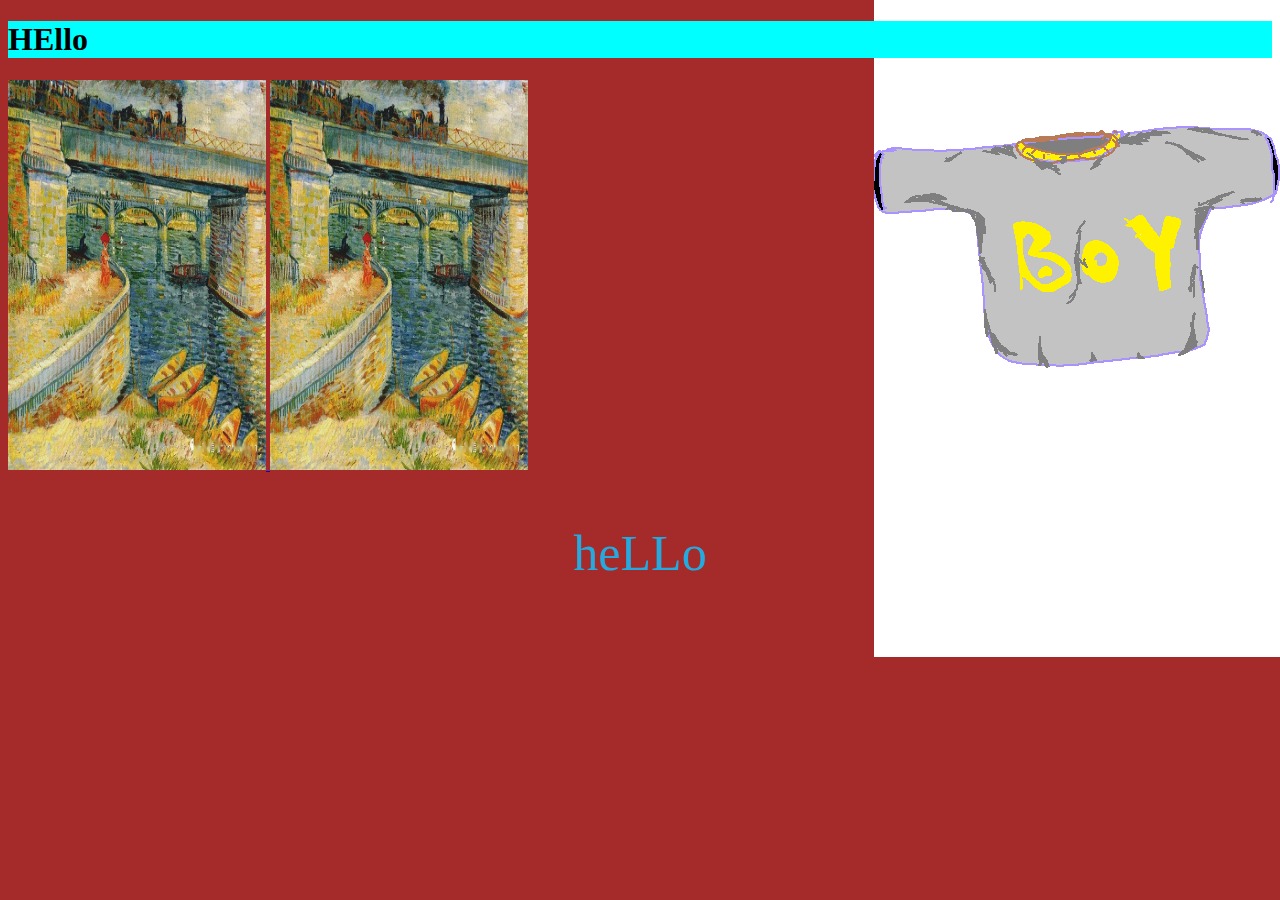
<file: index.html>
<!DOCTYPE html>
<html lang="en">
<head>
    <meta charset="UTF-8">
    <meta name="viewport" content="width=device-width, initial-scale=1.0">
    <title>Document</title>
    <style>
        body
        {
            /* background-position: left top;
            background-image:url(image/gg.png);
            background-repeat: no-repeat; */
            background: brown url(image/ggy.png) right top no-repeat;
        }
        p
        {
            text-align: center;
            font-size: 50px;
            color: rgb(37, 170, 223);
        }
    </style>
</head>
<body>
    <h1 style="background-color: aqua;">HEllo</h1>
    <a href="https:www.baidu.com">
        <img src="image/bb.png" alt="" width="258" height="390">
    </a>
    <img src="image/bb.png" alt="" width="258" height="390">
    <p>
        heLLo
    </p>
</body>
</html>
</file>
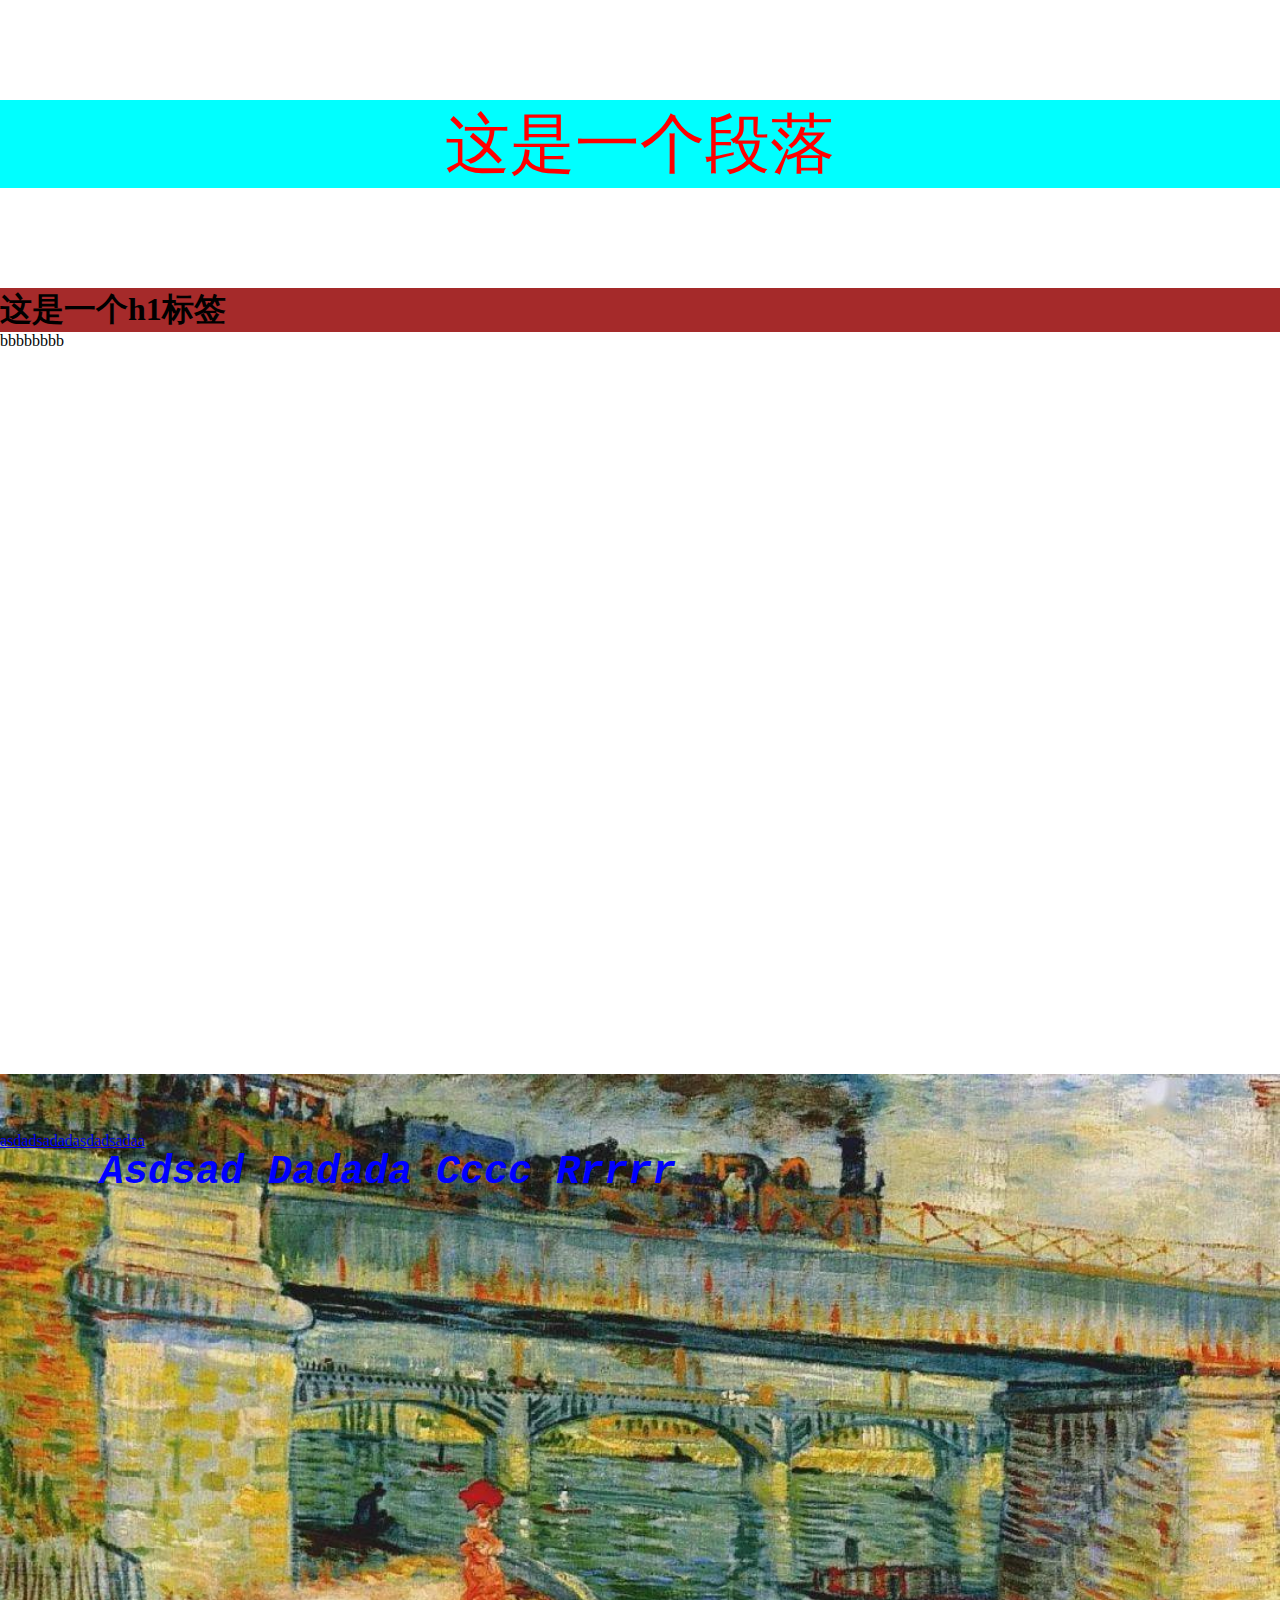
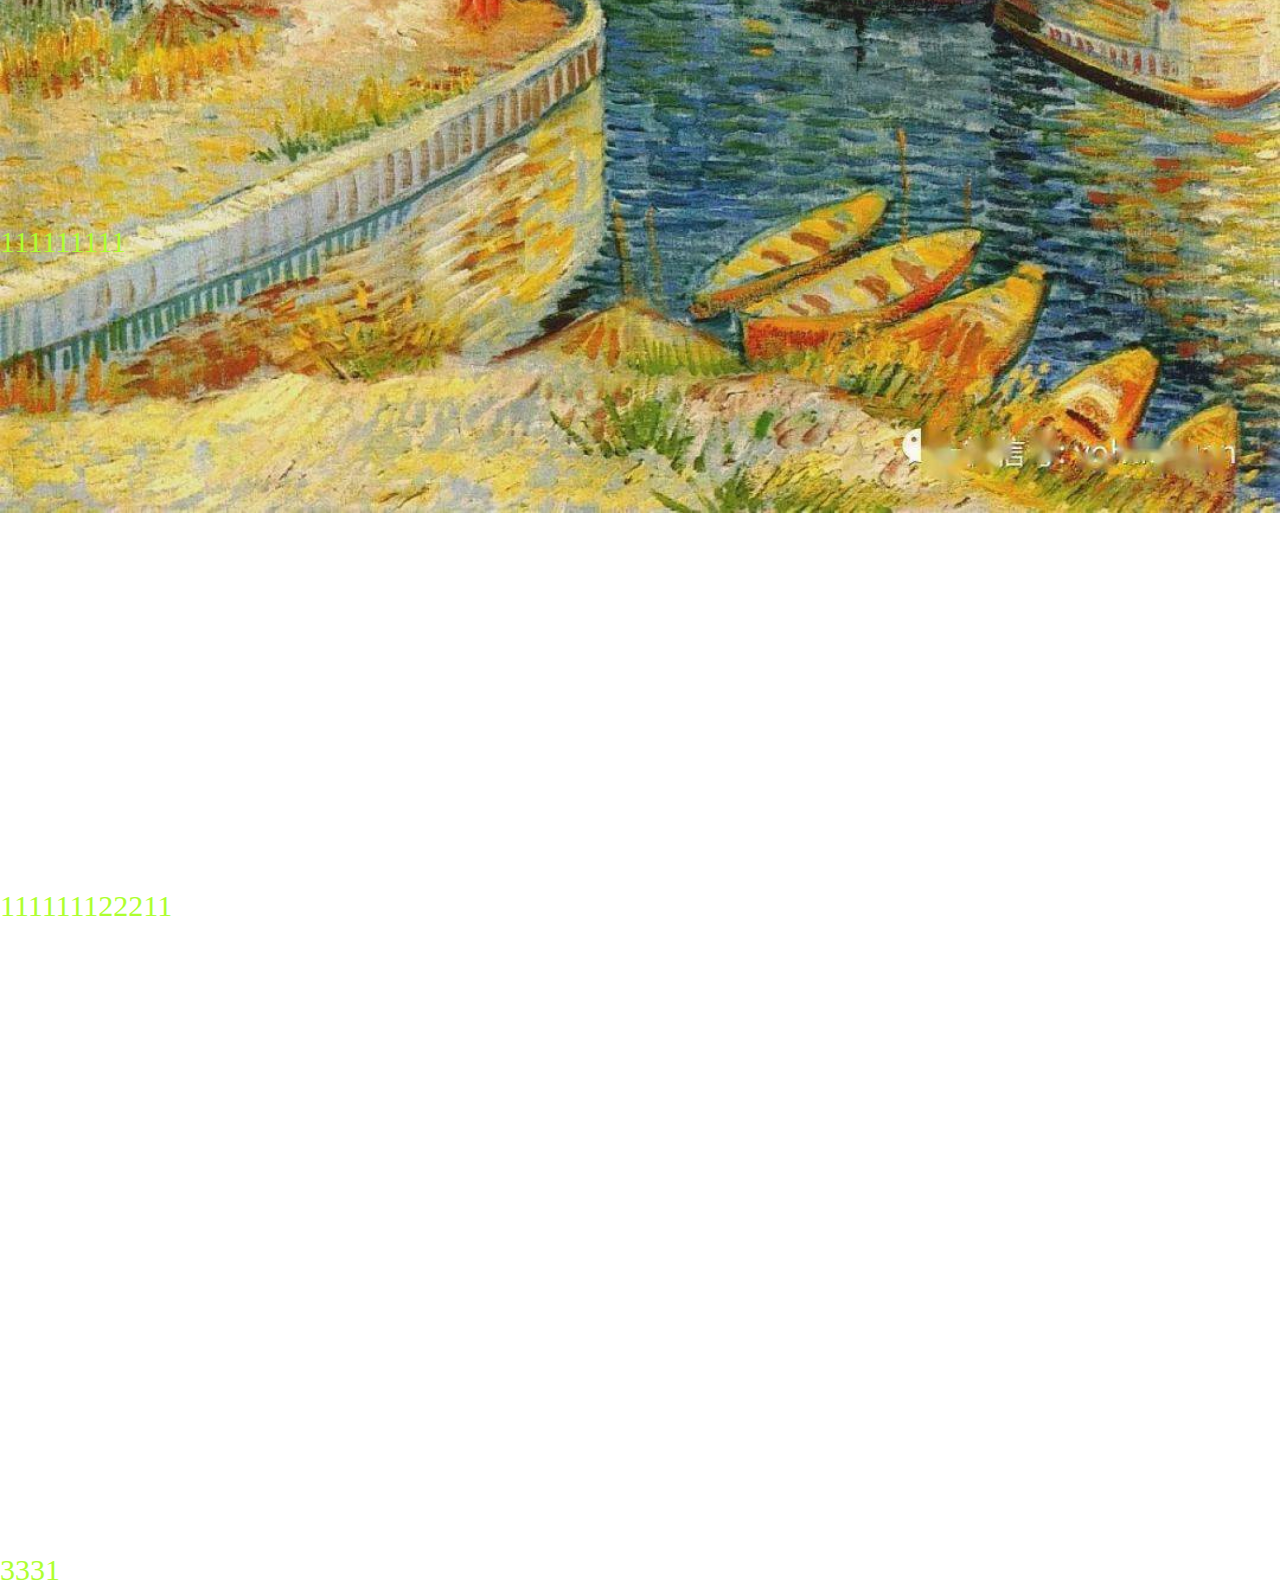
<file: css.html>
<!DOCTYPE html>
<html lang="en">
<head>
    <meta charset="UTF-8">
    <meta name="viewport" content="width=device-width, initial-scale=1.0">
    <title>Document</title>
    <!-- 外样式表css -->
    <link rel="stylesheet" href="./css.css">
    <!-- 内部css -->
    <style>
        * {
            margin: 0;
            padding: 0;
        }
        body {
            /* background-color: #b0c4de;
            background-image: url('./imgs/img.png');
            background-repeat: no-repeat;
            background-position: bottom center; */
            /* background-size: cover; */
            background: url('/image/bb.png') center center no-repeat;
            background-size: 100%;
            /* background-attachment: fixed */
        }
        #pa1 {
            color: red;
            text-align: center;
        }
        .paa1 {
            font-size: 65px;
            background-color: aqua;
        }
    </style>
</head>
<body>
    <!-- 行内样式 -->
    <p id="pa1" class="paa1 pdd2" style="margin: 100px auto;">这是一个段落</p>
    <!-- 优先级：行内样式>内联样式>外样式表>浏览器样式表 -->
    <h1>这是一个h1标签</h1>
    <div class="bgdiv">bbbbbbbb</div>
    <a href="https://www.baidu.com" class="baidu" target="_blank">asdadsadadasdadsadaa</a>
    <p class="zimu">asdsad dadada cccc rrrrr</p>
    <ul class="aaa">
        <li>111111111</li>
        <li>111111122211</li>
        <li>3331</li>
    </ul>
</body>
</html>
</file>
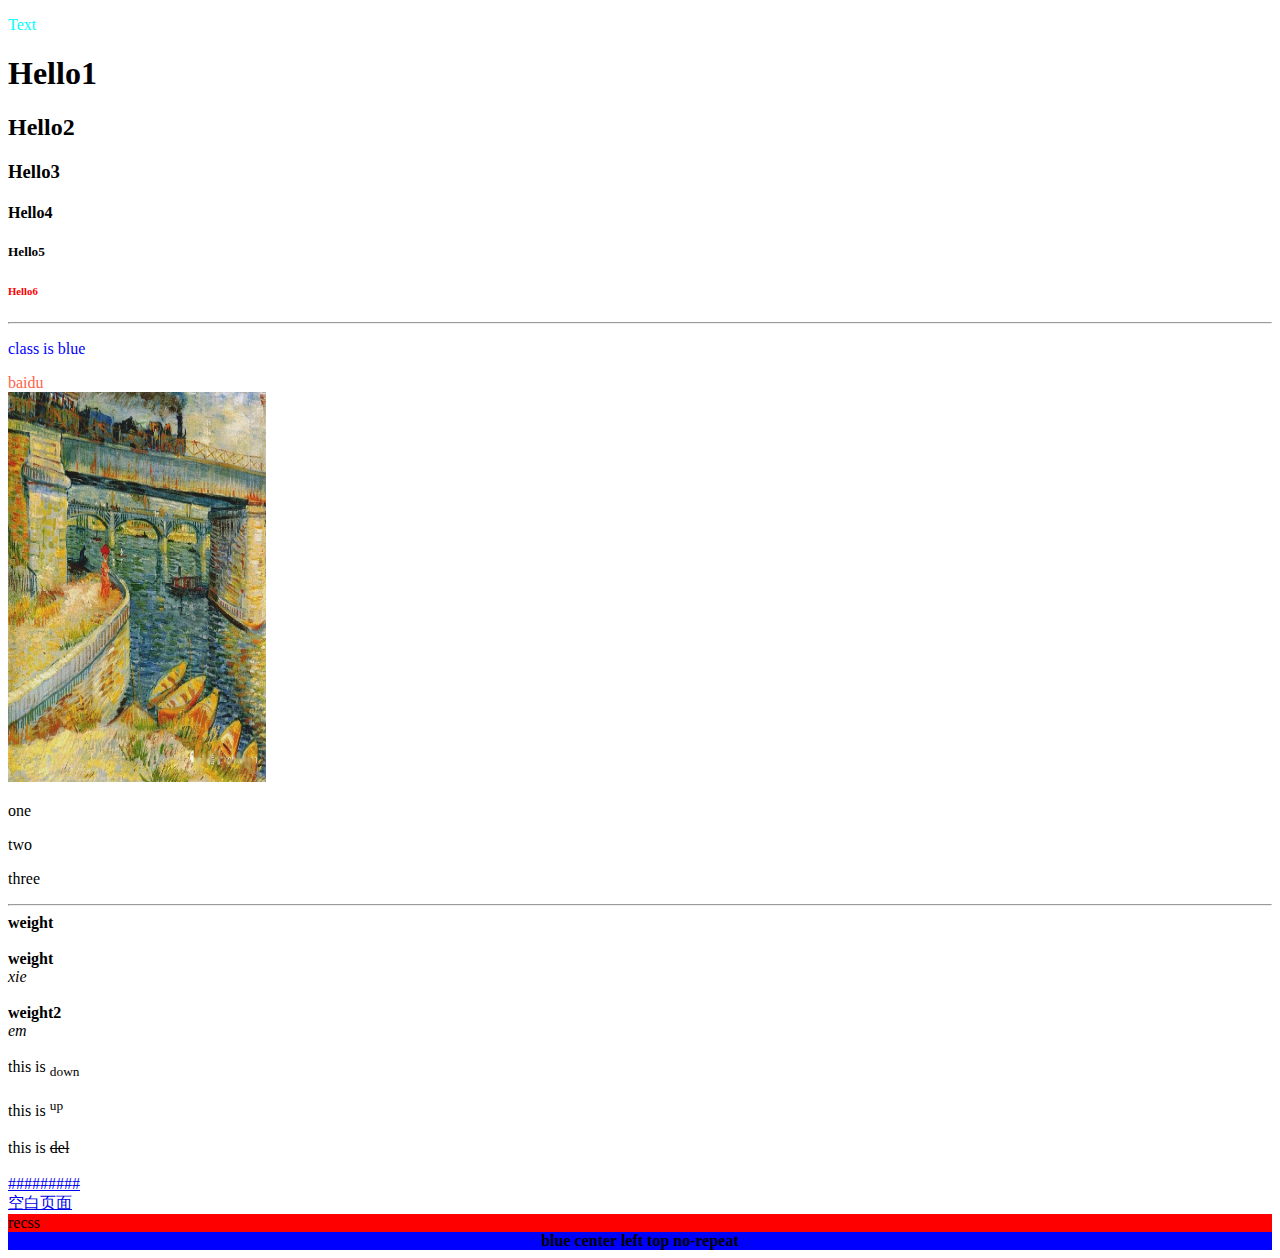
<file: html1.html>
<!DOCTYPE html>
<html lang="en">
<head>
    <meta charset="UTF-8">
    <meta name="viewport" content="width=device-width, initial-scale=1.0">
    <title>三亚学院区块链2401</title>
    <link rel="stylesheet" href="/style/style.css">
    <style>
        #red
        {
            color: red;
        }
        .blue
        {
            color: blue;
        }
        .weightdiv
        {
            font-weight: bold;
        }
    </style>
</head>
<body>
    <p class="linkstyle">Text</p>
    <h1>Hello1</h1>
    <h2>Hello2</h2>
    <h3>Hello3</h3>
    <h4>Hello4</h4>
    <h5>Hello5</h5>
    <h6 id="red">Hello6</h6>
    <hr>
    <p class="blue">class is blue</p>
    <a href="https://baidu.com" target="_blank" title="百度三亚学院" style="color: tomato;text-decoration: none;">baidu</a>
    <br>
    <img src="image/bb.png" alt="" width="258" height="390">
    <p>one
        <p>two
            <p>three</p>
        </p>
    </p>
    <hr>
    <b>weight</b><br><br>
    <div class="weightdiv">weight</div>
    <i>xie</i><br><br>
    <strong>weight2</strong><br>
    <em>em</em><br><br>
    this is <sub>down</sub><br><br>
    this is <sup>up</sup><br><br>
    this is <del>del</del><br><br>
    <a href="#">#########</a><br>
    <a href="about:blank">空白页面</a>
    <div class="redcss">recss</div>
    <div class="bluecss">blue center left top no-repeat</div>
</body>
</html>
</file>
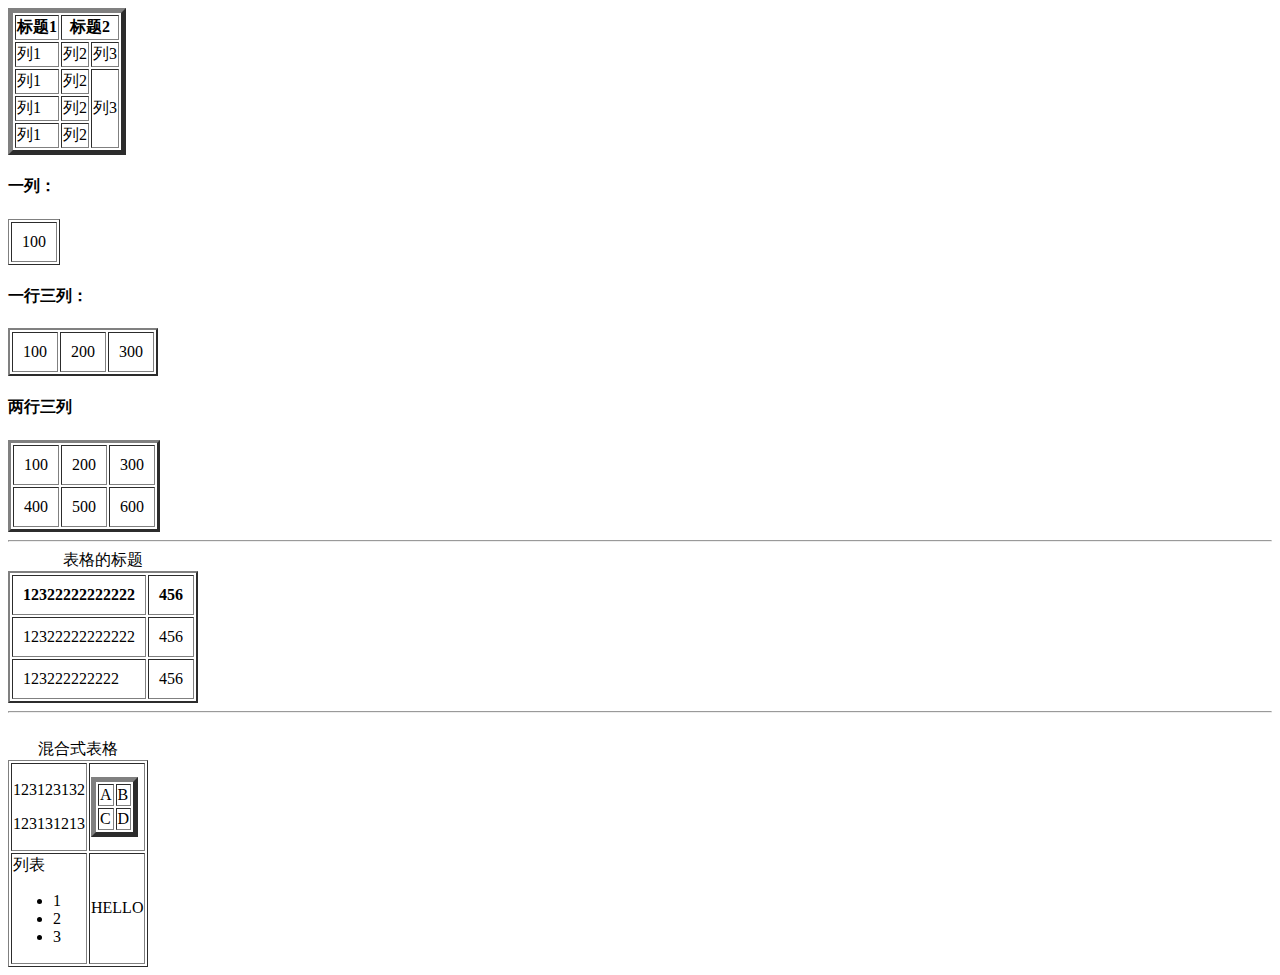
<file: html2.html>
<!DOCTYPE html>
<html lang="en">

<head>
    <meta charset="UTF-8">
    <meta name="viewport" content="width=device-width, initial-scale=1.0">
    <title>Document</title>
</head>

<body>
    <table border="5">
        <thead>
            <tr>
                <th>标题1</th>
                <th colspan="2">标题2</th>
            </tr>
        </thead>
        <tbody>
            <tr>
                <td>列1</td>
                <td>列2</td>
                <td>列3</td>
            </tr>
            <tr>
                <td>列1</td>
                <td>列2</td>
                <td rowspan="3">列3</td>
            </tr>
            <tr>
                <td>列1</td>
                <td>列2</td>
                <!-- <td >列3</td> -->
            </tr>
            <tr>
                <td>列1</td>
                <td>列2</td>
                <!-- <td >列3</td> -->
            </tr>
        </tbody>
    </table>
    <h4>一列：</h4>
    <table border="1" cellpadding="10">
        <tr>
            <td>100</td>
        </tr>
    </table>
    <h4>一行三列：</h4>
    <table border="2" cellpadding="10">
        <tr>
            <td>100</td>
            <td>200</td>
            <td>300</td>
        </tr>
    </table>

    <h4>两行三列</h4>
    <table border="3" cellpadding="10">
        <tr>
            <td>100</td>
            <td>200</td>
            <td>300</td>
        </tr>
        <tr>
            <td>400</td>
            <td>500</td>
            <td>600</td>
        </tr>
    </table>
    <hr>
    <table border="2" cellpadding="10">
        <caption>表格的标题</caption>
        <tr>
            <th>12322222222222</th>
            <th>456</th>
        </tr>
        <tr>
            <td>12322222222222</td>
            <td>456</td>
        </tr>
        <tr>
            <td>123222222222</td>
            <td>456</td>
        </tr>
    </table>
    <hr>
    <br>
    <table border="1">
        <caption>混合式表格</caption>
        <tr>
            <td>
                <p>123123132</p>
                <p>123131213</p>
            </td>
            <td>
                <table border="5">
                    <tr>
                        <td>A</td>
                        <td>B</td>
                    </tr>
                    <tr>
                        <td>C</td>
                        <td>D</td>
                    </tr>
        </tr>
    </table>
    </td>
    </tr>
    <tr>
        <td>列表
            <ul>
                <li>1</li>
                <li>2</li>
                <li>3</li>
            </ul>
        </td>
        <td>HELLO</td>
    </tr>
    </table>
</body>

</html>
</file>
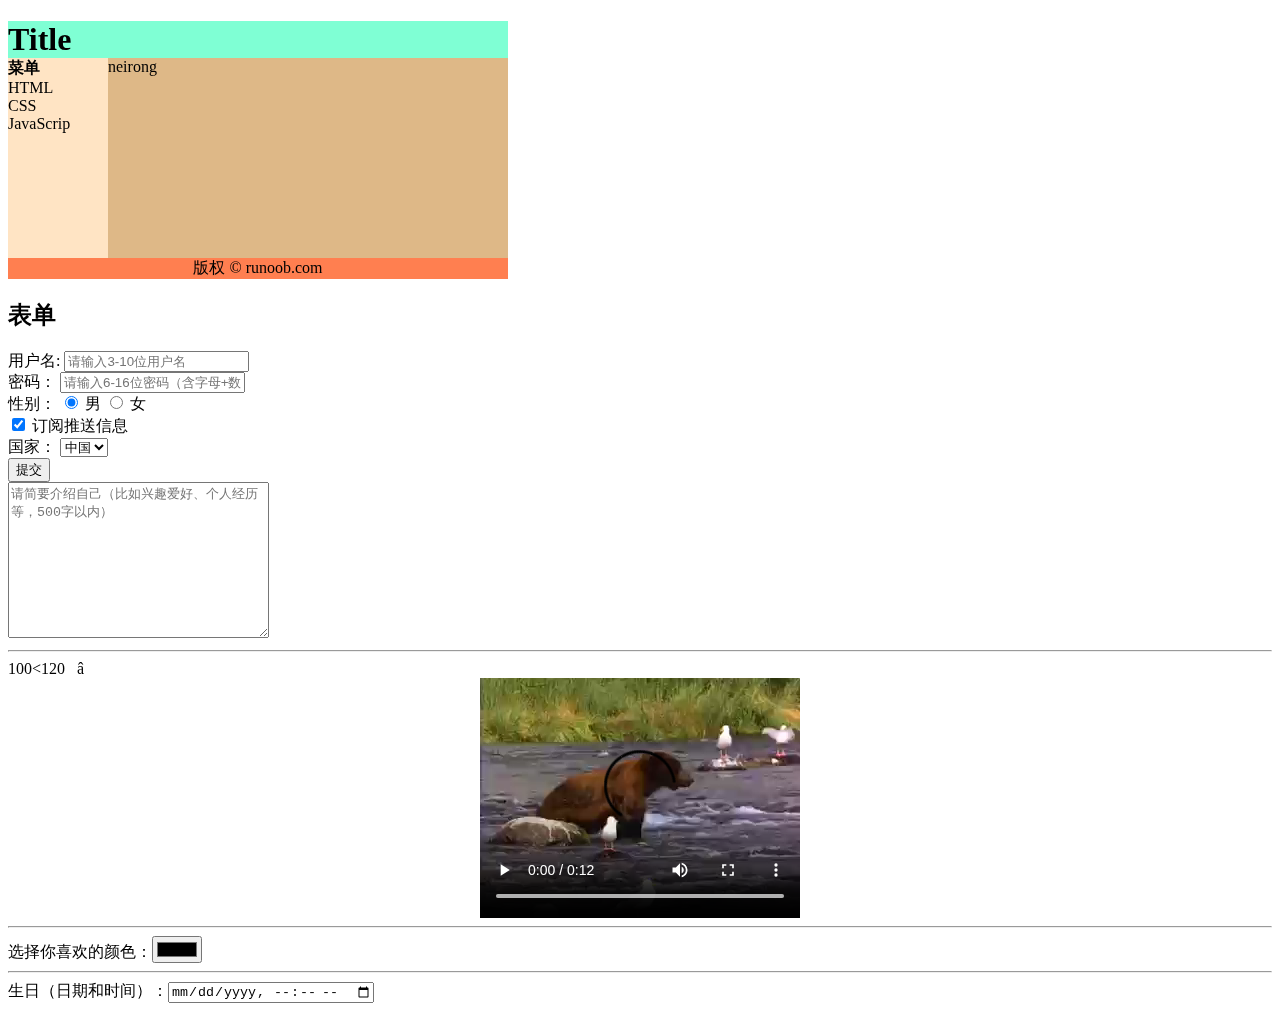
<file: html3.html>
<!DOCTYPE html>
<html lang="en">
<head>
    <meta charset="UTF-8">
    <meta name="viewport" content="width=device-width, initial-scale=1.0">
    <title>Document</title>
</head>
<body>
    <div style="width: 500px;">
        <div style="background-color:aquamarine">
            <h1  style="margin-bottom:0;">
                Title
            </h1>
        </div>
        <div style="background-color:bisque;width: 100px;height: 200px;float: left;">
            <b>菜单</b><br>
            HTML<br>
            CSS<br>
            JavaScrip
        </div>
        <div style="background-color: burlywood;width: 400px;height: 200px;float: left;">
            neirong
        </div>
        <div id="footer" style="background-color:coral;clear:both;text-align:center;">
            版权 © runoob.com
        </div>
    </div>
    <h2>表单</h2>
    <form action="/" method="post">
        <!-- 文本输入框 -->
        <label for="name">用户名:</label>
        <input type="text" id="name" name="name" required placeholder="请输入3-10位用户名">
        <br>
        <label for="password">密码：</label>
        <input type="password" id="password" name="password" required placeholder="请输入6-16位密码（含字母+数字）">
        <br>
        <label>性别：</label>
        <input type="radio" id="male" name="gender" value="male" checked>
        <label for="male">男</label>
        <input type="radio" id="female" name="gender" value="female">
        <label for="female">女</label>
        <br>
        <input type="checkbox" id="subscribe" name="subscribe" checked>
        <label for="subscribe">订阅推送信息</label>
        <br>
        <label for="country">国家：</label>
        <select id="country" name="country">
            <option value="cn">中国</option>
            <option value="usa">美国</option>
            <option value="uk">英国</option>
        </select>
        <br>
        <input type="submit" value="提交">
        <br>
        <textarea name="aa" id="aa" cols="30" rows="10"  placeholder="请简要介绍自己（比如兴趣爱好、个人经历等，500字以内）"></textarea>
        <hr>
        <div>100&lt;120&nbsp;&nbsp;&nbsp;a&#770;</div>
        <video width="320" height="240" controls style="margin-left: auto;margin-right: auto;display: block;">
            <source src="movie.mp4" type="video/mp4">
          </video>
          <hr>
          选择你喜欢的颜色：<input type="color" name="favcolor">
          <hr>
          生日（日期和时间）：<input type="datetime-local" name="bdaytime">
    </form>
</body>
</html>
</file>
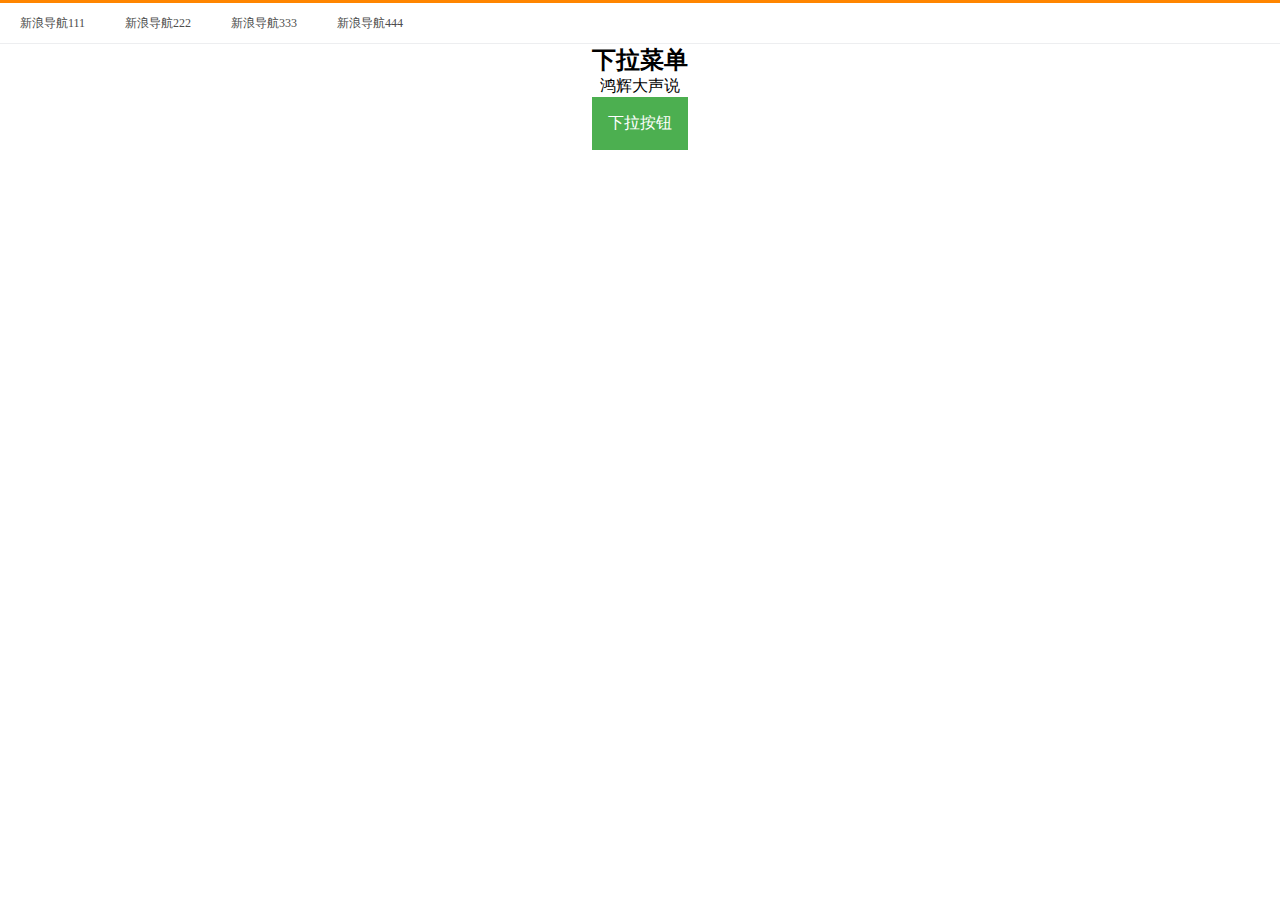
<file: html4.html>
<!DOCTYPE html>
<html lang="en">

<head>
    <meta charset="UTF-8">
    <meta name="viewport" content="width=device-width, initial-scale=1.0">
    <title>Document</title>
    <style>
        * {
            margin: 0;
            padding: 0;
        }
        h2,p{
            text-align: center;
        }
        .box {
            height: 40px;
            border-top: 3px solid #ff8500;
            border-bottom: 1px solid #edeef0;
        }
        .center{
            display: flex;
            justify-content: center;
        }
        .box a {
            height: 40px;
            padding: 0 20px;
            color: #4c4c4c;
            text-decoration: none;
            text-align: center;
            line-height: 40px;
            font-size: 12px;
            display: inline-block;
        }

        .box a:hover {
            background-color: #edeef0;
            color: #ff6400;
        }
        .dropdown {
            position: relative;
            display: inline-block;
        }

        .dropbtn {
            background-color: #4CAF50;
            color: white;
            padding: 16px;
            font-size: 16px;
            border: none;
            cursor: pointer;
        }

        .dropdown-content {
            position: absolute;
            background-color: #f9f9f9;
            min-width: 160px;
            box-shadow: 0px 8px 16px 0px rgba(0, 0, 0, 0.2);
            display: none;
        }

        .aaa {
            color: black;
            padding: 12px 16px;
            text-decoration: none;
            display: block;
        }

        .dropdown-content a:hover {
            background-color: #f1f1f1;
            color: green;
        }

        .dropdown:hover .dropdown-content {
            display: block;
        }

        .dropdown:hover .dropbtn {
            background-color: #3e8e41;
            color: blue;
        }
    </style>
</head>

<body>
    <div class="box">
        <a href="https://www.sina.com.cn" target="_blank">新浪导航111</a><a href="https://www.sina.com.cn" target="_blank">新浪导航222</a><a href="https://www.sina.com.cn" target="_blank">新浪导航333</a><a href="https://www.sina.com.cn" target="_blank">新浪导航444</a>
    </div>
    <h2>下拉菜单</h2>
    <p>鸿辉大声说</p>
    <div class="center">
        <div class="dropdown">
        <button class="dropbtn">下拉按钮</button>
        <div class="dropdown-content">
            <a href="#" class="aaa">链接1</a>
            <a href="#" class="aaa">链接2</a>
            <a href="#" class="aaa">链接3</a>
        </div>
    </div>
</body>

</html>
</file>
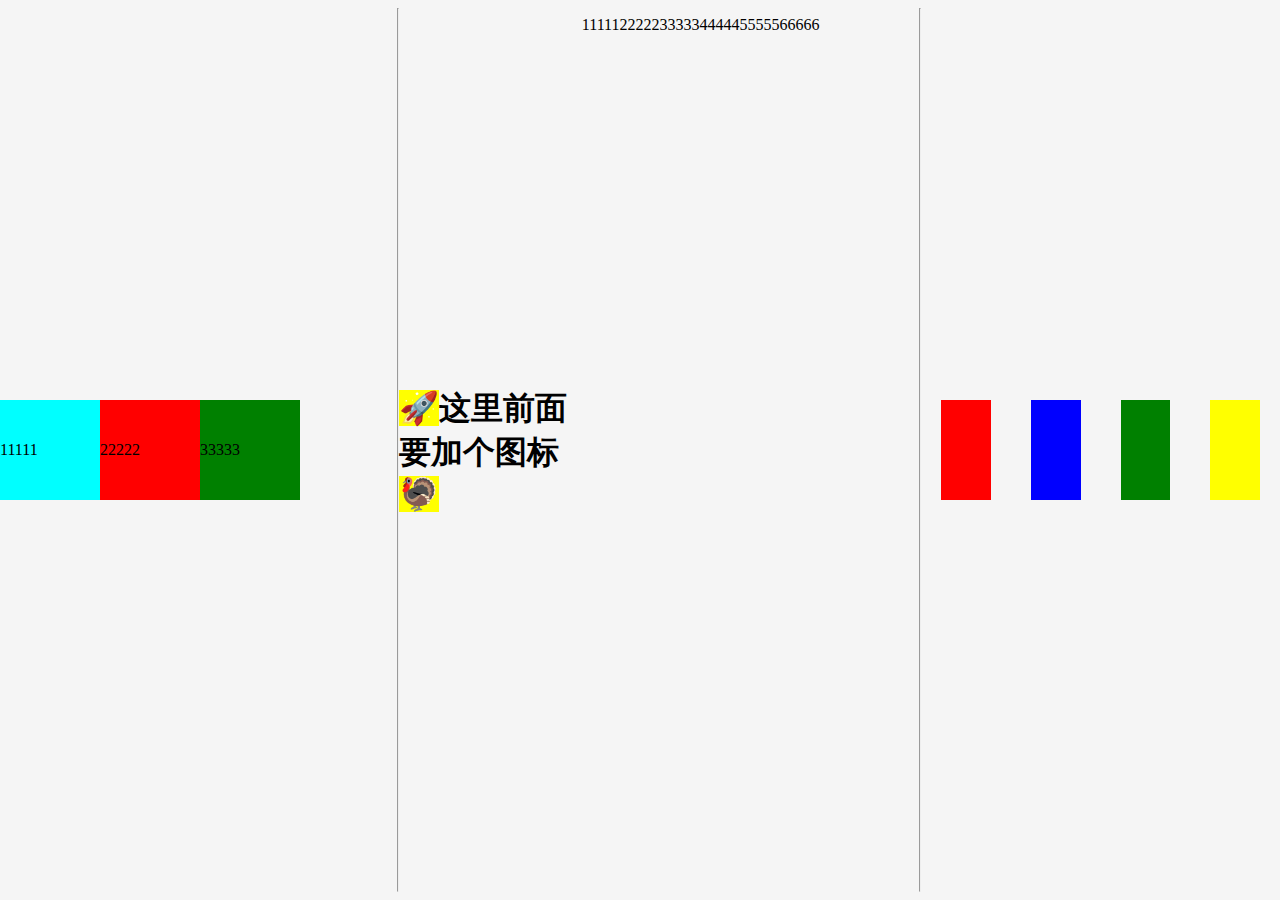
<file: html5.html>
<!DOCTYPE html>
<html lang="en">
<head>
    <meta charset="UTF-8">
    <meta name="viewport" content="width=device-width, initial-scale=1.0">
    <title>Document</title>
    <style>
        .wrapper {
            display: flex;
            width: 800px;
            flex-wrap: wrap;
            justify-content: center;
            justify-content: flex-start;
            flex-wrap: wrap;
            align-content: center;
        }

        .box1 {
            background-color: aqua;
            width: 100px;
            height: 100px;
            display: flex;
            align-items: center;
        }

        .box2 {
            background-color: red;
            width: 100px;
            height: 100px;
            display: flex;
            align-items: center;
        }

        .box3 {
            background-color: green;
            width: 100px;
            height: 100px;
            display: flex;
            align-items: center;
        }



        h1{
            align-content: center;
        }
        h1::before {
            /* content: url(./img/icon.png); */
            content: "🚀";
            background-color: yellow;
            color: red;
            font-weight: bold;
        }
        h1::after {
            content: "🦃";
            background-color: yellow;
            color: red;
            font-weight: bold;
        }
        .print-of-type1 {
            color: blue;
            font-size: 30px;
        }
        .print-of-type2 {
            color: blue;
            font-size: 20px;
        }
        .print-of-type4 {
            color: red;
            font-size: 20px;
        }
        .ul {
            width: 250px;
            text-align: center;
            box-shadow: 0 4px 0 rgba(0, 0, 0, 0.2), 0 6px 20px 0 rgba(0, 0, 0, 0.19);
        }
        .container {
            padding: 10px;
        }

        

        body {
            display: flex;
            justify-content: center;
            /* align-items: center; */
            min-height: 100vh;
            margin: 0;
            background-color: #f5f5f5;
        }
        .box {
            width: 100px;
            height: 100px;
            margin: 20px;
            transition: all 0.5s ease;
            align-self: center;
        }
        .translate {
            background-color: red;
        }
        .translate:hover {
            transform: translate(50px, 20px);
        }
        .rotate {
            background-color: blue;
        }
        .rotate:hover {
            transform: rotate(100deg);
        }
        .scale {
            background-color: green;
        }
        .scale:hover {
            transform: scale(3);
        }
        .skew {
            background-color: yellow;
        }
        .skew:hover {
            transform: skew(40deg, 30deg);
        }

    </style>
</head>
<body>
    <div class="wrapper">
        <div class="box1">11111</div>
        <div class="box2">22222</div>
        <div class="box3">33333</div>
    </div>

    <hr>

    <h1>这里前面要加个图标</h1>
    <p>11111</p>
    <p>22222</p>
    <p>33333</p>
    <p>44444</p>
    <p>55555</p>
    <p>66666</p>
    <div>
        <img class="img1 img" alt="" style="width: 100px" />
        <div class="addsadsa">
            <p class="addsadsa"></p>
        </div>
    </div>

    <hr>

    <body>
        <div class="box translate"></div>
        <div class="box rotate"></div>
        <div class="box scale"></div>
        <div class="box skew"></div>
</body>
</html>
</file>
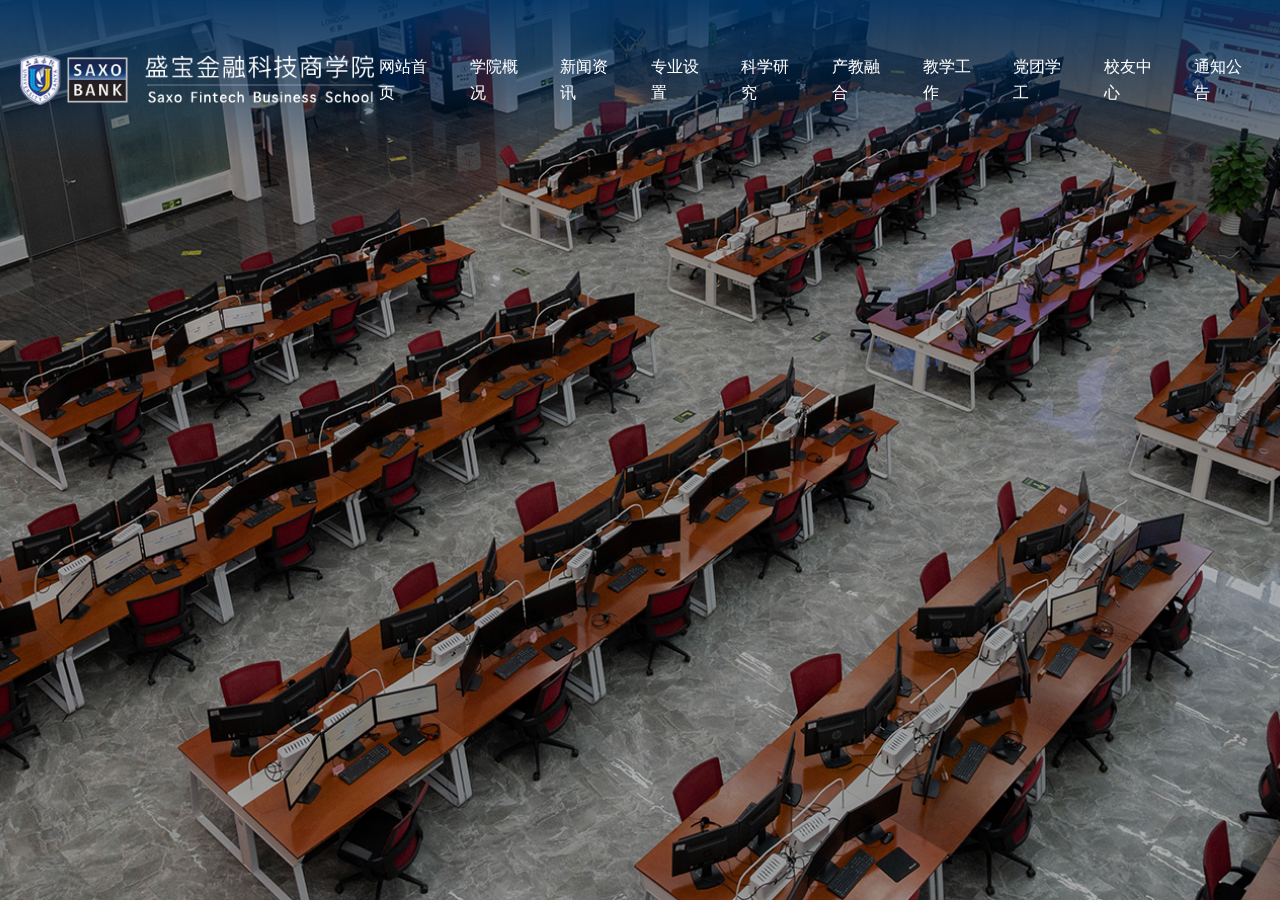
<file: html6.html>
<!DOCTYPE html>
<html lang="en">
<head>
    <meta charset="UTF-8">
    <meta name="viewport" content="width=device-width, initial-scale=1.0">
    <title>盛宝学院官网</title>
    <link rel="stylesheet" href="./style/style2.css">
</head>
<body>
    <!-- 头部导航区 -->
    <header class="main-header">
        <div class="container">
            <!-- Logo区域 -->
            <div class="logo">
                <a href="" title="盛宝官网首页">
                    <img src="./image/logo.png" alt="盛宝logo">
                </a>
            </div>
            <!-- 导航菜单区域 -->
            <nav class="main-nav">
                <ul class="menu">
                    <li class="menu-item">
                        <a href="https://shengbao.zanyu.edu.cn" target="_blank">网站首页</a>
                    </li>
                    <li class="menu-item has-submenu">
                        <a href="#">学院概况</a>
                        <ul class="submenu">
                            <li><a href="#">关于学院</a></li>
                            <li><a href="#">关于金融科技</a></li>
                            <li><a href="#">学院领导</a></li>
                        </ul>
                    </li>
                    <li class="menu-item has-submenu">
                        <a href="#">新闻资讯</a>
                        <ul class="submenu">
                            <li><a href="#">学院动态</a></li>
                            <li><a href="#">媒体报道</a></li>
                        </ul>
                    </li>
                    <li class="menu-item has-submenu">
                        <a href="#">专业设置</a>
                        <ul class="submenu">
                            <li><a href="#">专业设置</a></li>
                        </ul>
                    </li>
                    <li class="menu-item has-submenu">
                        <a href="#">科学研究</a>
                        <ul class="submenu">
                            <li><a href="#">学术交流</a></li>
                            <li><a href="#">学术成果</a></li>
                        </ul>
                    </li>
                    <li class="menu-item has-submenu">
                        <a href="#">产教融合</a>
                        <ul class="submenu">
                            <li><a href="#">产业学院</a></li>
                            <li><a href="#">产教结合</a></li>
                        </ul>
                    </li>
                    <li class="menu-item has-submenu">
                        <a href="#">教学工作</a>
                        <ul class="submenu">
                            <li><a href="#">本科教学</a></li>
                            <li><a href="#">每日一词</a></li>
                            <li><a href="#">研究生教学</a></li>
                        </ul>
                    </li>
                    <li class="menu-item has-submenu">
                        <a href="#">党团学工</a>
                        <ul class="submenu">
                            <li><a href="#">党团引领</a></li>
                            <li><a href="#">团建学工</a></li>
                        </ul>
                    </li>
                    <li class="menu-item has-submenu">
                        <a href="#">校友中心</a>
                        <ul class="submenu">
                            <li><a href="#">校友介绍</a></li>
                            <li><a href="#">校友活动</a></li>
                            <li><a href="#">校友合作</a></li>
                        </ul>
                    </li>
                    <li class="menu-item has-submenu">
                        <a href="#">通知公告</a>
                        <ul class="submenu">
                            <li><a href="#">学术公告</a></li>
                            <li><a href="#">招聘信息</a></li>
                        </ul>
                    </li>
                </ul>
            </nav>
        </div>
    </header>

    <!-- 横幅Banner区域 -->
    <section class="banner">
        <div class="banner-content">
            <h1>盛宝金融科技商学院</h1>
            <p>Saxo Fintech Business School</p>
        </div>
    </section>

    <!-- 脚本文件引入 -->
    <script src="./js/script.js"></script>
</body>
</html>
</file>
<file: css.css>
.bgdiv {
    width: 800px;
    height: 800px;
}

h1 {
    color: black;
    background-color: brown;
}

.baiduA {
    color: red;
    font-size: 50px;
    text-decoration: none;
    /* text-decoration: overline; */
    text-decoration: line-through;
}
.baiduA:hover {
    color: green;
    text-decoration: underline;
}
.baiduA:active {
    color: yellow;
}

.zimu {
    color: blue;
    font-size: 40px;
    text-indent: 100px;
    /* text-transform: uppercase; */
    text-transform: capitalize;
    font-family: 'Courier New', Courier, monospace;
    font-style: italic;
    font-weight: bold;
}
.aaa{
    color: greenyellow;
    font-size: 30px;
    list-style-type: circle;
    list-style-image: url('/image/gg.png');
}
</file>
<file: style/style.css>
.linkstyle{
    color: aqua;
}
.redcss{
    background: red;
}
.bluecss{
    background-color: blue;
    text-align: center;
    font-weight: 900;
}
</file>
<file: style/style2.css>
/* 通用样式重置 */
* {
    margin: 0;
    padding: 0;
    box-sizing: border-box;
}

/* 页面基础样式 */
body {
    font-family: "Microsoft Yahei", "Helvetica Neue", Helvetica, Arial, sans-serif;
    line-height: 1.6;
    color: #333;
    background-color: #f4f4f4;
}

a {
    text-decoration: none;
    color: inherit;
    transition: color 0.3s ease;
}

ul {
    list-style: none;
}


/* 头部导航样式 */
.main-header {
    position: fixed;
    top: 0;
    width: 100%;
    z-index: 1000;
    background: linear-gradient(to bottom, rgba(0, 51, 102, 0.9) 0%, rgba(0, 51, 102, 0) 100%);
    transition: background-color 0.3s ease;
    padding: 40px 0;
}

.main-header.scrolled {
    background-color: rgba(0, 51, 102, 0.95);
    box-shadow: 0 2px 10px rgba(0, 0, 0, 0.1);
}

.container {
    max-width: 1400px;
    margin: 0 auto;
    padding: 0 20px;
    display: flex;
    justify-content: space-between;
    align-items: center;
    height: 80px;
}

.logo img {
    height: 50px;
    display: block;
}


/* 导航菜单样式 */
.main-nav {
    flex: 1;
    display: flex;
    justify-content: flex-end;
}

.menu {
    display: flex;
    gap: 20px;
}

.menu-item {
    position: relative;
}

.menu-item > a {
    color: #fff;
    font-size: 16px;
    font-weight: 500;
    padding: 10px 5px;
    display: block;
    position: relative;
}

/* 菜单 hover 下划线动画 */
.menu-item > a::after {
    content: "";
    position: absolute;
    bottom: 0;
    left: 0;
    width: 0;
    height: 2px;
    background-color: #fff;
    transition: width 0.3s ease;
}

.menu-item:hover > a::after {
    width: 100%;
}


/* 子菜单样式 */
.submenu {
    position: absolute;
    top: 100%;
    left: 50%;
    transform: translateX(-50%) translateY(10px);
    background-color: #fff;
    min-width: 160px;
    box-shadow: 0 4px 15px rgba(0, 0, 0, 0.1);
    border-radius: 4px;
    opacity: 0;
    visibility: hidden;
    transition: all 0.3s ease;
    padding: 10px 0;
}

/* 子菜单三角箭头 */
.submenu::before {
    content: "";
    position: absolute;
    top: -6px;
    left: 50%;
    transform: translateX(-50%);
    border-width: 0 6px 6px 6px;
    border-style: solid;
    border-color: transparent transparent #fff transparent;
}

/* 子菜单 hover 显示 */
.menu-item:hover .submenu {
    opacity: 1;
    visibility: visible;
    transform: translateX(-50%) translateY(0);
}

.submenu li {
    display: block;
}

.submenu a {
    display: block;
    padding: 8px 20px;
    color: #333;
    font-size: 14px;
    white-space: nowrap;
}

.submenu a:hover {
    color: #003666;
    background-color: #f9f9f9;
}


/* Banner横幅样式 */
.banner {
    height: 100vh;
    background-image: url(../image/bglogo.png);
    background-size: cover;
    background-position: center;
    display: flex;
    align-items: center;
    justify-content: center;
    text-align: center;
    color: #fff;
    position: relative;
}

/* Banner遮罩层 */
.banner::before {
    content: "";
    position: absolute;
    top: 0;
    left: 0;
    right: 0;
    bottom: 0;
    background-color: rgba(0, 0, 0, 0.3);
}

.banner-content {
    position: relative;
    z-index: 1;
}

.banner h1 {
    font-size: 48px;
    margin-bottom: 20px;
    text-shadow: 0 2px 4px rgba(0, 0, 0, 0.5);
    opacity: 0;
    animation: fadeInUp 1s ease-out forwards;
    animation-delay: 0.3s;
}

.banner p {
    font-size: 24px;
    font-weight: 300;
    text-shadow: 0 2px 4px rgba(0, 0, 0, 0.5);
    opacity: 0;
    animation: fadeInUp 1s ease-out forwards;
    animation-delay: 0.6s;
}

/* 渐入动画 */
@keyframes fadeInUp {
    from {
        opacity: 0;
        transform: translateY(30px);
    }
    to {
        opacity: 1;
        transform: translateY(0);
    }
}
</file>
